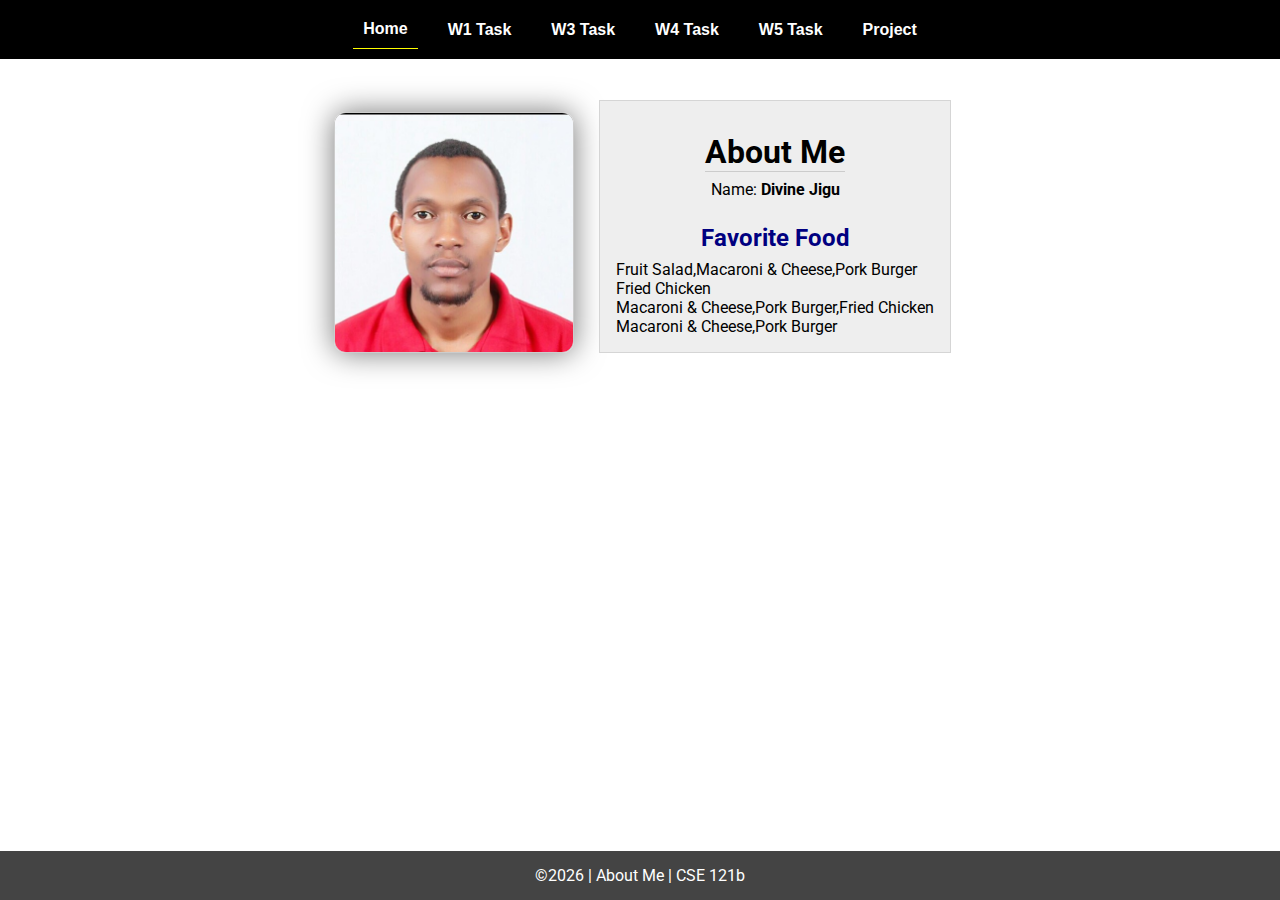
<file: index.html>
<!DOCTYPE html>
<html lang="en">

<head>
  <meta charset="UTF-8">
  <meta name="viewport" content="width=device-width, initial-scale=1.0">
  <title>About Me | CSE 121b | W02: Programming Tasks</title>
  <link rel="preconnect" href="https://fonts.googleapis.com">
  <link rel="preconnect" href="https://fonts.gstatic.com" crossorigin>
  <link href="https://fonts.googleapis.com/css2?family=Roboto:wght@400;600&display=swap"
    rel="stylesheet">
  <link rel="stylesheet" href="styles/main.css">
</head>

<body>
  <nav>
    <ul id="menu">
      <li><a id="toggleMenu">&equiv;</a></li>
      <li><a href="index.html" class="active">Home</a></li>
      <li><a href="w01-task.html">W1 Task</a></li>
      <li><a href="w03-task.html">W3 Task</a></li>
      <li><a href="w04-task.html">W4 Task</a></li>
      <li><a href="w05-task.html">W5 Task</a></li>
      <li><a href="project.html">Project</a></li>
    </ul> 
  </nav>
  <main id="home">
    <picture>
      <img src="images/placeholder.png" alt="Placeholder Image">
    </picture>
    <section>
      <h1>About Me</h1>
      <div class="info">Name: <span id="name"></span></div>
      <h2>Favorite Food</h2>
      <div class="block" id="food"></div>
    </section>
  </main>
  <footer>
    &copy;<span id="year"></span> | About Me | CSE 121b
  </footer>
  <script src="scripts/main.js"></script>
  <script src="scripts/w02-task.js"></script>
</body>

</html>
</file>
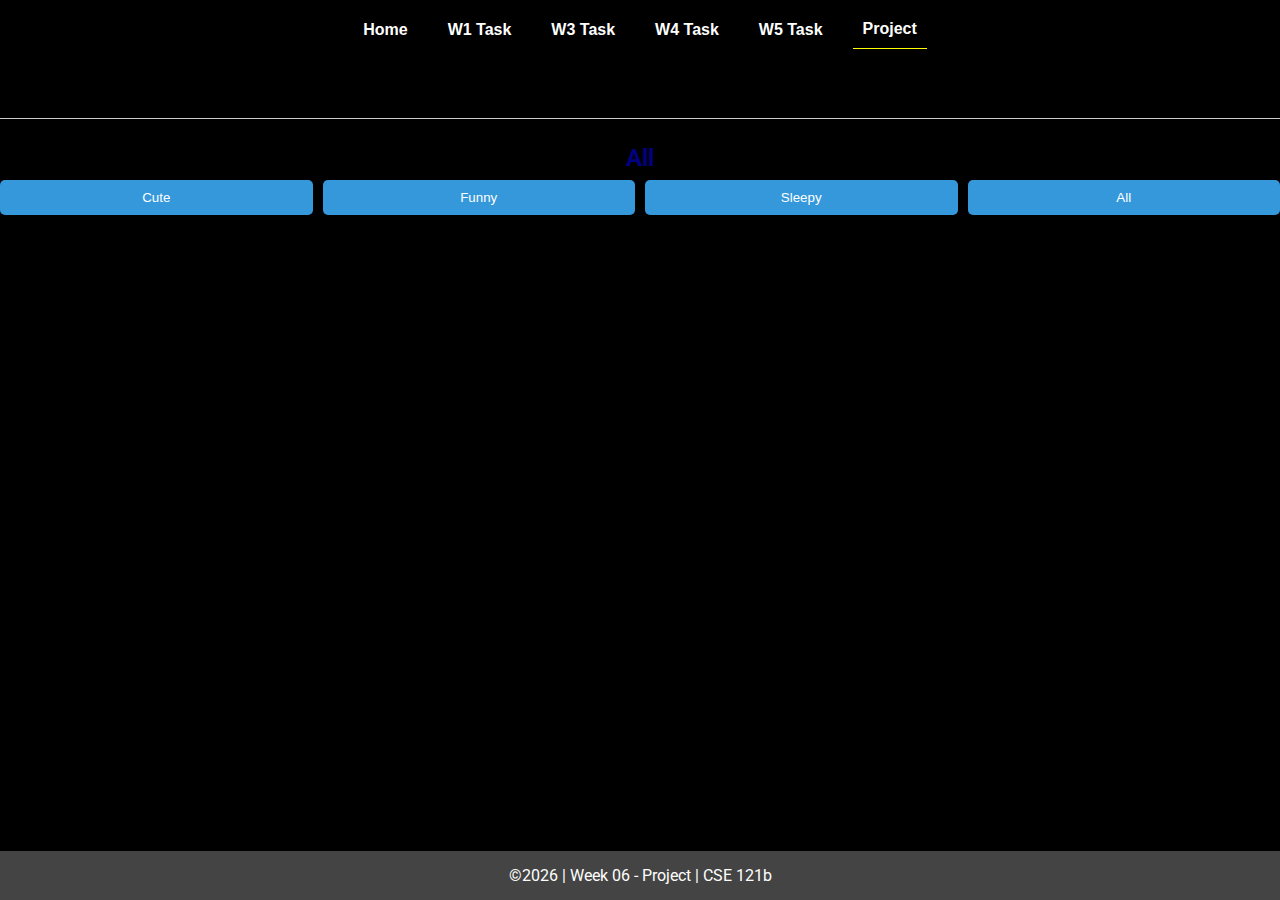
<file: project.html>
<!DOCTYPE html>
<html lang="en">

<head>
  <meta charset="UTF-8">
  <meta name="viewport" content="width=device-width, initial-scale=1.0">
  <title>Adorable Cats</title>
  <link rel="preconnect" href="https://fonts.googleapis.com">
  <link rel="preconnect" href="https://fonts.gstatic.com" crossorigin>
  <link href="https://fonts.googleapis.com/css2?family=Roboto:wght@400;600&display=swap"
    rel="stylesheet">
  <link rel="stylesheet" href="styles/main.css">
  <link rel="stylesheet" href="styles/project.css">
</head>

<body>
  <nav>
    <ul id="menu">
      <li><a id="toggleMenu">&equiv;</a></li>
      <li><a href="index.html">Home</a></li>
      <li><a href="w01-task.html">W1 Task</a></li>
      <li><a href="w03-task.html">W3 Task</a></li>
      <li><a href="w04-task.html">W4 Task</a></li>
      <li><a href="w05-task.html">W5 Task</a></li>
      <li><a href="project.html" class="active">Project</a></li>
    </ul>
  </nav>
  <main id="gridly">
    <h1>Adorable Cats</h1>
    <h2>All</h2>

    <div>
      <button id="cute"> Cute </button> 
      <button id="funny"> Funny </button> 
      <button id="sleepy"> Sleepy </button> 
      <button id="all"> All </button> 
    </div>
    
    <div id="cats">
    </div>
  </main>


  <footer>
    &copy;<span id="year"></span> | Week 06 - Project | CSE 121b
  </footer>
  <script src="scripts/main.js"></script>
  <script>
    document.getElementById("year").innerHTML = new Date().getFullYear();
  </script>
  <script src="scripts/project.js"></script>
</body>

</html>
</file>
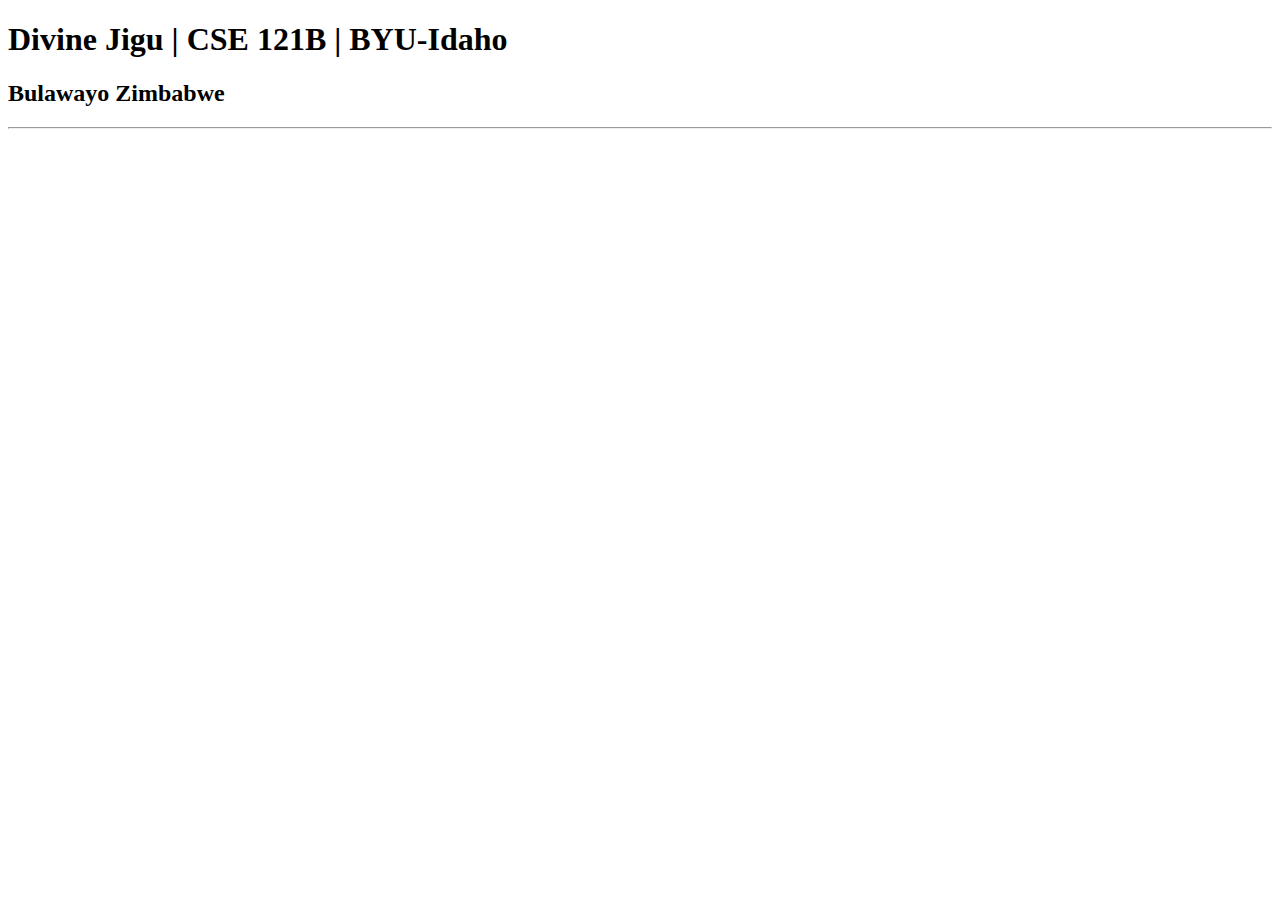
<file: test.html>
<!DOCTYPE html>
<html lang="en">
<head>
    <meta charset="UTF-8">
    <meta name="viewport" content="width=device-width, initial-scale=1.0">
    <title>Divine Jigu | CSE 121B | BYU-Idaho</title>
</head>
<body>
    <h1>Divine Jigu | CSE 121B | BYU-Idaho</h1>
    <h2>Bulawayo Zimbabwe</h2>
    <hr>
</body>
</html>
</file>
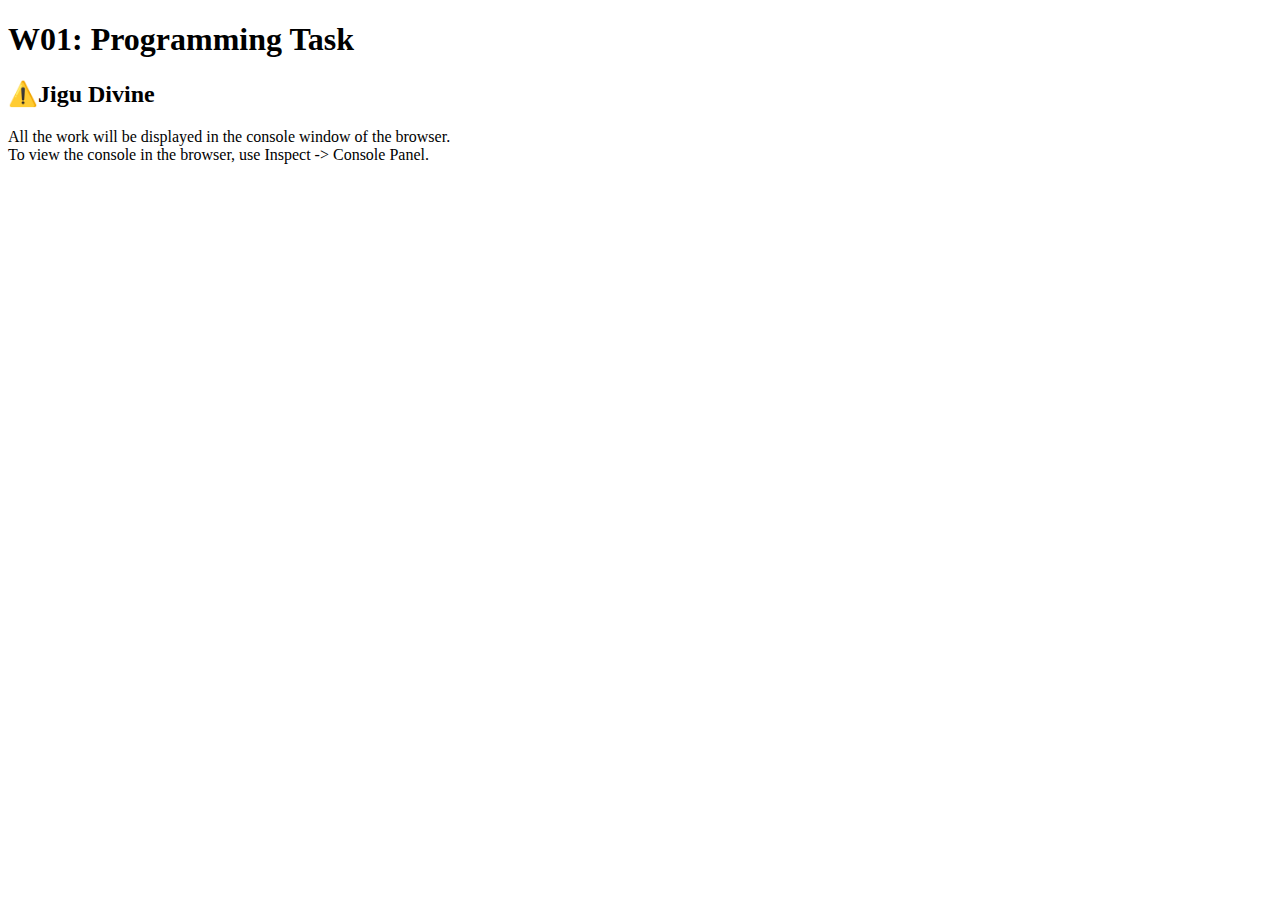
<file: w01-task.html>
<!DOCTYPE html>
<html lang="en">

<head>
  <meta charset="UTF-8">
  <meta name="viewport" content="width=device-width, initial-scale=1.0">
  <title>W01: Programming Task</title>
</head>

<body>
  <h1>W01: Programming Task</h1>
  <h2>⚠️Jigu Divine</h2>
  <p>All the work will be displayed in the console window of the browser.
    <br>To view the console in the browser, use Inspect -> Console Panel.
  </p>

  <script src="scripts/w01-task.js"></script>

</body>
</html>
</file>
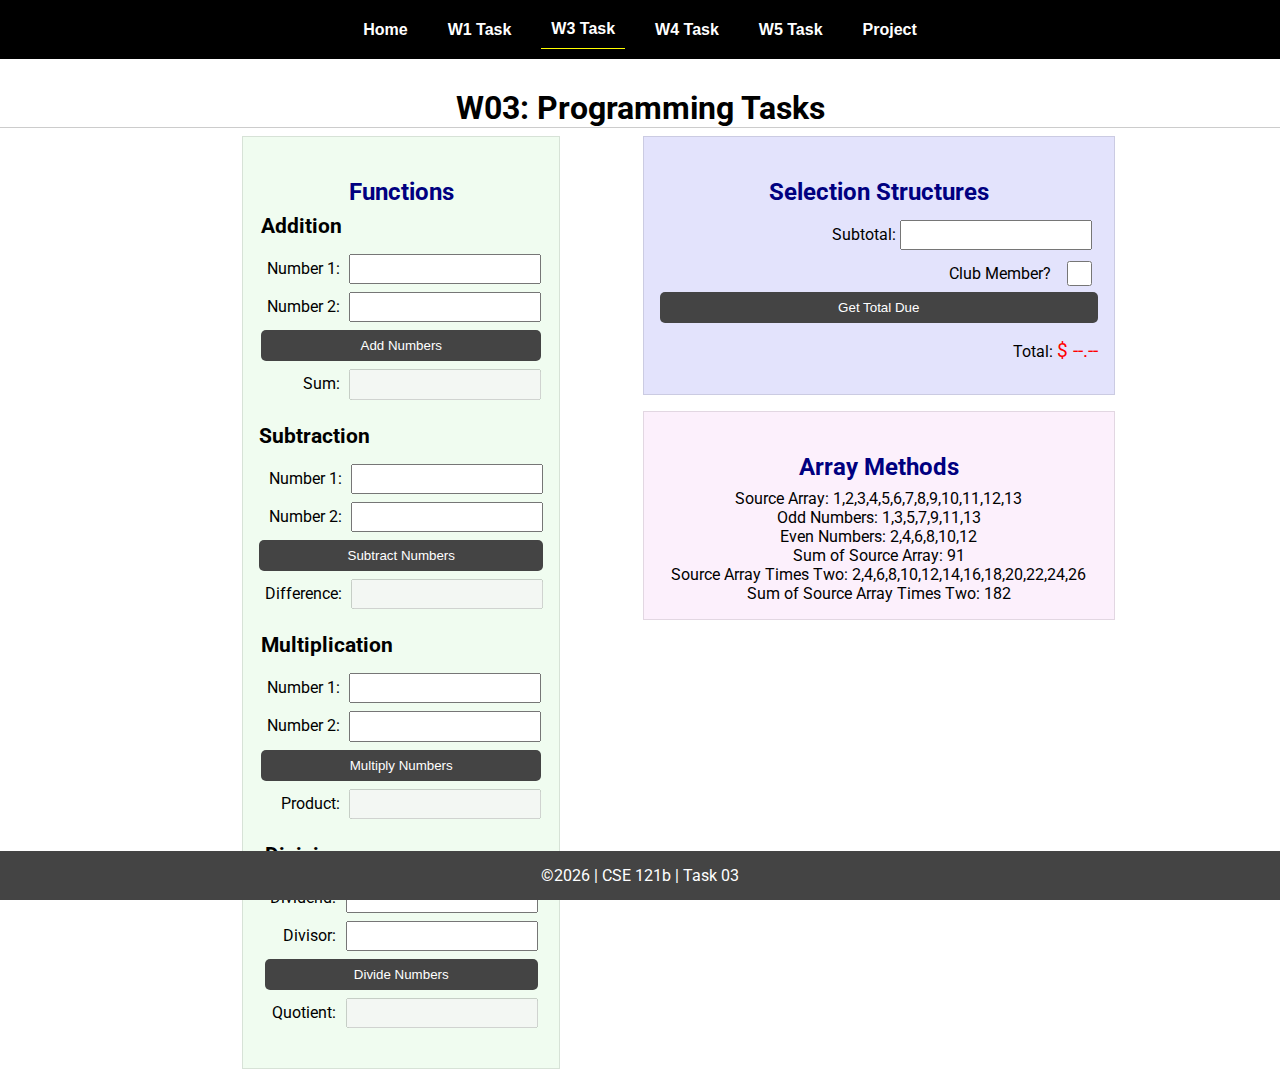
<file: w03-task.html>
<!DOCTYPE html>
<html lang="en">

<head>
    <meta charset="UTF-8">
    <meta name="viewport" content="width=device-width, initial-scale=1.0">
    <title>CSE 121b | W03: Programming Tasks</title>
    <link rel="preconnect" href="https://fonts.googleapis.com">
    <link rel="preconnect" href="https://fonts.gstatic.com" crossorigin>
    <link href="https://fonts.googleapis.com/css2?family=Roboto:wght@400;600&display=swap"
        rel="stylesheet">
    <link rel="stylesheet" href="styles/main.css">
</head>

<body>
    <nav>
        <ul id="menu">
            <li><a id="toggleMenu">&equiv;</a></li>
            <li><a href="index.html">Home</a></li>
            <li><a href="w01-task.html">W1 Task</a></li>
            <li><a href="w03-task.html" class="active">W3 Task</a></li>
            <li><a href="w04-task.html">W4 Task</a></li>
            <li><a href="w05-task.html">W5 Task</a></li>
            <li><a href="project.html">Project</a></li>
        </ul>
    </nav>>
    <header>
        <h1>W03: Programming Tasks</h1>
    </header>
    <main id="task3">
        <section id="section1">
            <h2>Functions</h2>
            <article>
                <h3>Addition</h3>
                <div>
                    <label for="add1">Number 1:</label>
                    <input type="text" id="add1" name="add1">
                </div>
                <div>
                    <label for="add2">Number 2:</label>
                    <input type="text" id="add2" name="add2">
                </div>
                <div>
                    <input type="button" id="addNumbers" value="Add Numbers">
                </div>
                <div>
                    <label for="sum">Sum:</label>
                    <input type="text" id="sum" name="sum" disabled>
                </div>
            </article>
            <article>
                <h3>Subtraction</h3>
                <div>
                    <label for="subtract1">Number 1:</label>
                    <input type="text" id="subtract1" name="subtract1">
                </div>
                <div>
                    <label for="subtract2">Number 2:</label>
                    <input type="text" id="subtract2" name="subtract2">
                </div>
                <div>
                    <input type="button" id="subtractNumbers" value="Subtract Numbers">
                </div>
                <div>
                    <label for="difference">Difference:</label>
                    <input type="text" id="difference" name="difference" disabled>
                </div>
            </article>
            <article>
                <h3>Multiplication</h3>
                <div>
                    <label for="factor1">Number 1:</label>
                    <input type="text" id="factor1" name="factor1">
                </div>
                <div>
                    <label for="factor2">Number 2:</label>
                    <input type="text" id="factor2" name="factor2">
                </div>
                <div>
                    <input type="button" id="multiplyNumbers" value="Multiply Numbers">
                </div>
                <div>
                    <label for="product">Product:</label>
                    <input type="text" id="product" name="product" disabled>
                </div>
            </article>
            <article>
                <h3>Division</h3>
                <div>
                    <label for="dividend">Dividend:</label>
                    <input type="text" id="dividend" name="dividend">
                </div>
                <div>
                    <label for="divisor">Divisor:</label>
                    <input type="text" id="divisor" name="divisor">
                </div>
                <div>
                    <input type="button" id="divideNumbers" value="Divide Numbers">
                </div>
                <div>
                    <label for="quotient">Quotient:</label>
                    <input type="text" id="quotient" name="quotient" disabled>
                </div>
            </article>
        </section>
        <div>
            <section id="section2">
                <h2>Selection Structures</h2>
                <label class="right">Subtotal:
                    <input type="number" id="subtotal" size="5">
                </label>
                <label class="middle right">
                    Club Member?
                    <input type="checkbox" id="member">
                </label>
                <div class="right">
                    <input type="button" id="getTotal" value="Get Total Due">
                </div>
                <div class="right">Total:
                    <span class="larger" id="total">$ --.--</span>
                </div>
            </section>
            <section id="section3">
                <h2>Array Methods</h2>
                <p>
                    Source Array: <span id="array"></span>
                </p>
                <p>
                    Odd Numbers: <span id="odds"></span>
                </p>
                <p>
                    Even Numbers: <span id="evens"></span>
                </p>
                <p>
                    Sum of Source Array: <span id="sumOfArray"></span>
                </p>
                <p>
                    Source Array Times Two: <span id="multiplied"></span>
                </p>
                <p>
                    Sum of Source Array Times Two: <span id="sumOfMultiplied"></span>
                </p>
            </section>
        </div>
    </main>
    <footer>
        &copy;<span id="year"></span> | CSE 121b | Task 03
    </footer>
    <script src="scripts/main.js"></script>
    <script>
        document.getElementById("year").innerHTML = new Date().getFullYear();
    </script>
    <script src="scripts/w03-task.js"></script>
</body>

</html>
</file>
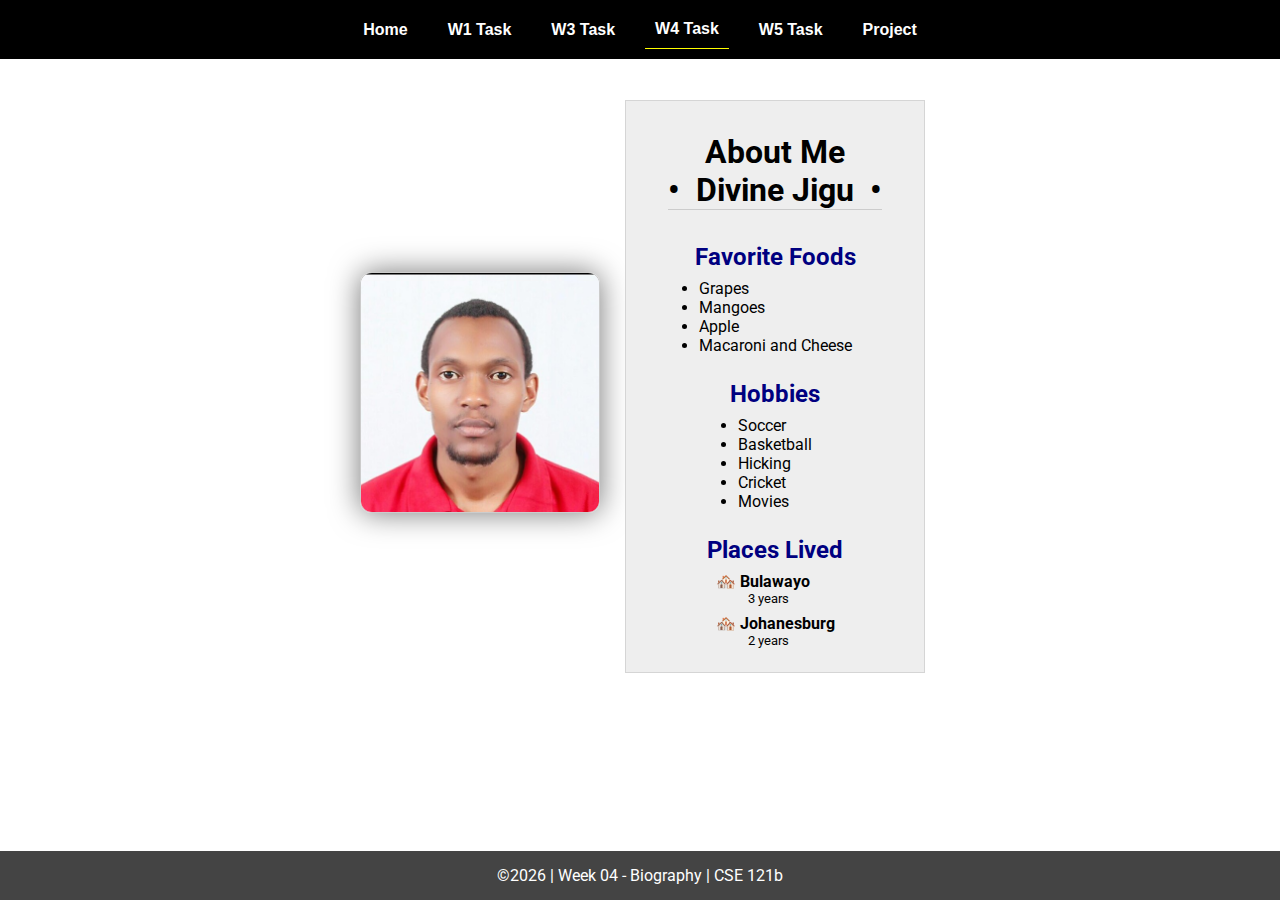
<file: w04-task.html>
<!DOCTYPE html>
<html lang="en">

<head>
  <meta charset="UTF-8">
  <meta name="viewport" content="width=device-width, initial-scale=1.0">
  <title>CSE 121b | W04: Programming Tasks</title>
  <link rel="preconnect" href="https://fonts.googleapis.com">
  <link rel="preconnect" href="https://fonts.gstatic.com" crossorigin>
  <link href="https://fonts.googleapis.com/css2?family=Roboto:wght@400;600&display=swap"
    rel="stylesheet">
  <link rel="stylesheet" href="styles/main.css">
</head>

<body>
  <nav>
    <ul id="menu">
      <li><a id="toggleMenu">&equiv;</a></li>
      <li><a href="index.html">Home</a></li>
      <li><a href="w01-task.html">W1 Task</a></li>
      <li><a href="w03-task.html">W3 Task</a></li>
      <li><a href="w04-task.html" class="active">W4 Task</a></li>
      <li><a href="w05-task.html">W5 Task</a></li>
      <li><a href="project.html">Project</a></li>
    </ul>
  </nav>
  <main id="home">
    <picture>
      <img id="photo" src="images/placeholder.png" alt="Placeholder Image">
    </picture>
    <section>
      <h1>About Me<br>• &nbsp;<span id="name"></span>&nbsp; •</h1>
      <h2>Favorite Foods</h2>
      <ul id="favorite-foods"></ul>
      <h2>Hobbies</h2>
      <ul id="hobbies"></ul>
      <h2>Places Lived</h2>
      <dl id="places-lived"></dl>
    </section>
  </main>

  <footer>
    &copy;<span id="year"></span> | Week 04 - Biography | CSE 121b
  </footer>
  <script src="scripts/main.js"></script>
  <script>
    document.getElementById("year").innerHTML = new Date().getFullYear();
  </script>
  <script src="scripts/w04-task.js"></script>
</body>

</html>
</file>
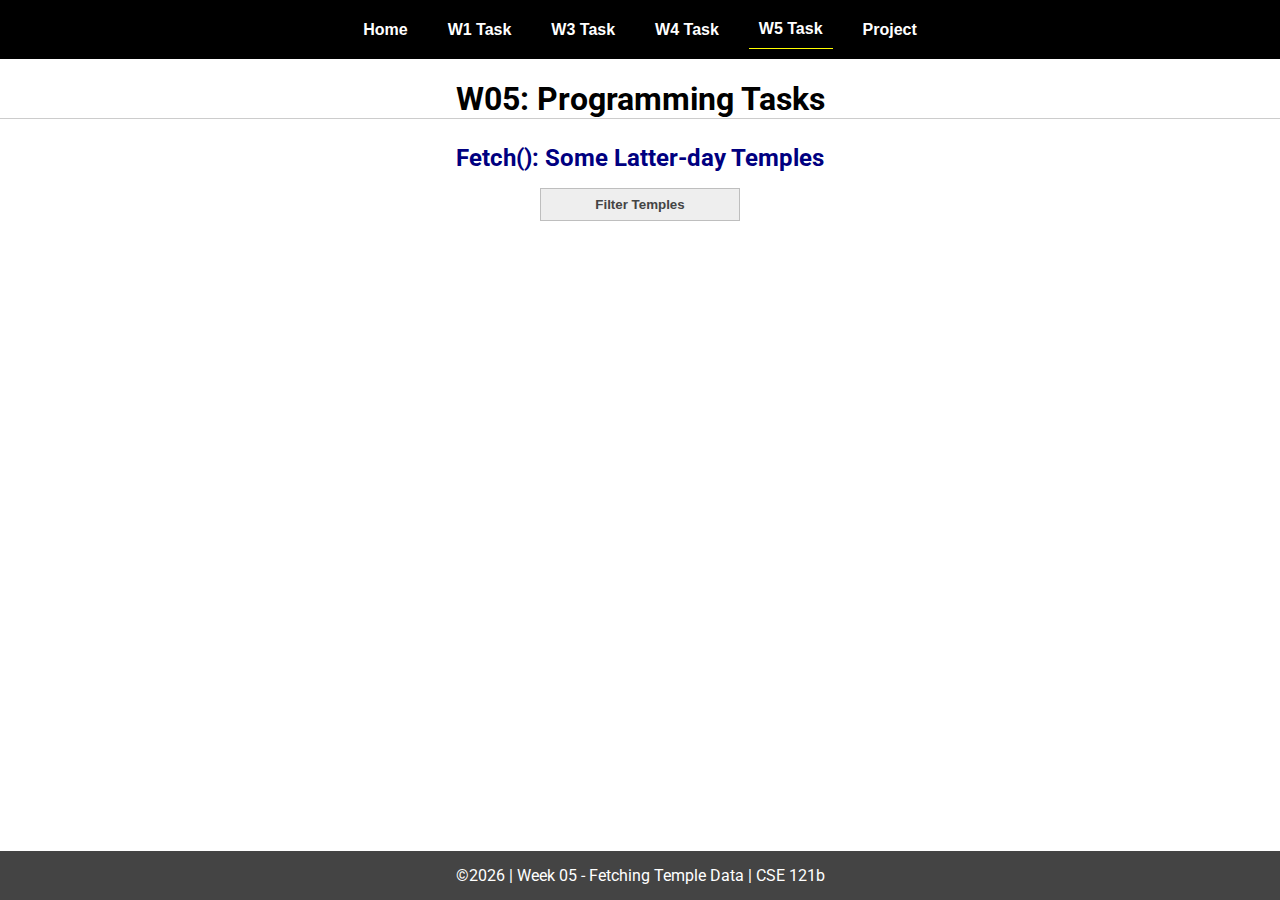
<file: w05-task.html>
<!DOCTYPE html>
<html lang="en">

<head>
  <meta charset="UTF-8">
  <meta name="viewport" content="width=device-width, initial-scale=1.0">
  <title>CSE 121b | W05: Programming Tasks</title>
  <link rel="preconnect" href="https://fonts.googleapis.com">
  <link rel="preconnect" href="https://fonts.gstatic.com" crossorigin>
  <link href="https://fonts.googleapis.com/css2?family=Roboto:wght@400;600&display=swap"
    rel="stylesheet">
  <link rel="stylesheet" href="styles/main.css">
</head>

<body>
  <nav>
    <ul id="menu">
      <li><a id="toggleMenu">&equiv;</a></li>
      <li><a href="index.html">Home</a></li>
      <li><a href="w01-task.html">W1 Task</a></li>
      <li><a href="w03-task.html">W3 Task</a></li>
      <li><a href="w04-task.html">W4 Task</a></li>
      <li><a href="w05-task.html" class="active">W5 Task</a></li>
      <li><a href="project.html">Project</a></li>
    </ul>
  </nav>
  <main id="gridly">
    <h1>W05: Programming Tasks</h1>
    <h2>Fetch(): Some Latter-day Temples</h2>

    <select id="sortBy" title="Choose a data filter.">
      <option value="" disabled selected>Filter Temples</option>
      <option value="utah">Utah</option>
      <option value="notutah">Outside of Utah</option>
      <option value="older">Built Before 1950</option>
      <option value="all">No Filter</option>
    </select>

    <div id="temples">
    </div>
  </main>


  <footer>
    &copy;<span id="year"></span> | Week 05 - Fetching Temple Data | CSE 121b
  </footer>
  <script src="scripts/main.js"></script>
  <script>
    document.getElementById("year").innerHTML = new Date().getFullYear();
  </script>
  <script src="scripts/w05-task.js"></script>
</body>

</html>
</file>
<file: styles/main.css>
/* Universal Selector */
* {
    margin: 0;
    padding: 0;
    box-sizing: border-box;
}

/* HTML Selectors */
body {
    font-family: 'Roboto', Helvetica, sans-serif;
}

nav {
    background-color: black;
    width: 100%;
    position: fixed;
    top: 0;
}

nav ul {
    display: flex;
    flex-direction: column;
    align-items: center;
    max-width: -moz-fit-content;
    max-width: fit-content;
    margin: 0 auto;
}

nav ul li {
    flex: 1 1 auto;
}

nav ul li:first-child {
    display: block;
    font-size: 2rem;
}

nav ul li:first-child a {
    padding: 1px 10px;
}

nav ul li {
    display: none;
    list-style: none;
    margin: 10px;
}

nav ul li a {
    display: block;
    padding: 10px;
    text-decoration: none;
    font-weight: 600;
    color: white;
    text-align: center;
    font-family: 'Arial Narrow', Arial, sans-serif;
}

nav ul li a:hover {
    background-color: #efefef;
    color: black;
}

h1,
h2 {
    text-align: center;
    margin: 1rem 0 .5rem;
}

h1 {
    border-bottom: 1px solid #ccc;
}

#gridly h1 {
    margin-top: 80px;
}

h2 {
    font-size: 1.5rem;
    color: navy;
    text-align: center;
    margin-top: 25px;
}

h3 {
    font-size: 1.3rem;
    margin-bottom: 1rem;
}

header {
    margin-top: 70px;
}

picture {
    margin: 0 auto;
}

picture img {
    width: 240px;
    height: auto;
    border-radius: 5%;
    border: 1px solid #ccc;
    box-shadow: 0 0 30px #777;
}

section {
    display: flex;
    flex-direction: column;
    align-items: center;
    margin: 0 auto 1rem;
    border: 1px solid rgba(0, 0, 0, .1);
    padding: 1rem;
    background-color: #eee;
}

article {
    margin-bottom: 1rem;
}

article div {
    margin-bottom: .5rem;
    text-align: right;
}

label {
    padding: .35rem;
}

input {
    padding: .35rem;
}

input[type="button"] {
    padding: .5rem;
    background-color: #444;
    color: white;
    border: none;
    border-radius: 5px;
    cursor: pointer;
    width: 100%
}

input[type="checkbox"] {
    width: 25px;
    height: 25px;
}

dt {
    font-weight: 700;
}

dt::before {
    content: "🏘️ ";
}

dd {
    margin: 0 0 .5rem 2rem;
    font-size: smaller;
}

footer {
    background-color: #444;
    color: white;
    padding: 15px;
    text-align: center;
    width: 100%;
    position: fixed;
    bottom: 0;
}

/* Class Selectors */
.active {
    border-bottom: 1px solid yellow;
}

.open li {
    display: block;
}

.block {
    display: block;
}

.larger {
    font-size: larger;
    color: red;
}

.right {
    width: 100%;
    text-align: right;
}

.middle {
    display: flex;
    align-items: center;
    justify-content: right;
    gap: 1rem;
}

/* ID Selectors */

#home {
    margin-top: 125px;
    display: grid;
    grid-template-columns: 1fr;
    grid-gap: 20px;
    align-items: center;
    justify-content: center;
}


#section1 {
    background-color: rgb(225, 250, 225, .5);
}

#section2 {
    background-color: rgba(200, 200, 250, 0.5);

}

#section2 div {
    margin-bottom: 1rem;
}

#section3 {
    background-color: rgb(250, 225, 250, .5);
}

#sortBy {
    appearance: none;
    display: flex;
    padding: .5rem;
    background-color: #eee;
    color: #444;
    font-weight: 700;
    margin: 1rem auto;
    width: 200px;
    border: 1px solid rgba(0, 0, 0, .2);
    text-align: center;
}

#sortBy option:disabled {
    font-style: italic;
    padding: 1rem;
    background-color: #111;
    color: #eee;
}

#temples {
    display: grid;
    grid-template-columns: repeat(auto-fit, minmax(320px, 1fr));
    grid-gap: .5rem;
    align-items: center;
    margin-bottom: 3rem;
}

#temples article {
    height: 250px;
    margin: .5rem;
    border: 1px solid rgba(0, 0, 0, .1);
    padding: 1rem;
    background-color: #eee;
    display: flex;
    flex-direction: column;
    align-items: center;
    justify-content: center;
}

#temples h4 {
    color: navy;
    font-size: smaller;
}


#temples img {
    width: 250px;
    height: auto;
    box-shadow: 0 0 30px #777;
    margin: .5rem;
}

/* Media Queries */
@media only screen and (min-width: 32.5em) {
    nav ul {
        flex-direction: row;
    }

    nav ul li:first-child {
        display: none;
    }

    nav ul li {
        display: block;
    }

    section {
        min-width: 300px;
    }

    #home {
        margin: 100px auto 20px;
        grid-template-columns: 250px 1fr;
        max-width: -moz-fit-content;
        max-width: fit-content;
    }

    #task3 {
        display: grid;
        grid-template-columns: 1fr 1fr;
        grid-gap: 5px;
        margin: 0 auto;
        max-width: 950px;
    }

}
</file>
<file: styles/project.css>
/* Universal Selector */
* {
    margin: 0;
    padding: 0;
    box-sizing: border-box;
}
/* HTML Selectors */
body {
    font-family: 'Roboto', Helvetica, sans-serif;
    background-color: black;
}


picture {
    margin: 0 auto;
}

img {
    width: 240px;
    height: 200px;
    border-radius: 5%;
    border: 1px solid #ccc;
    box-shadow: 0 0 30px #777;
}


#cats {
    display: grid;
    grid-template-columns: repeat(auto-fit, minmax(300px, 1fr));
    grid-gap: .5rem;
    align-items: center;
    margin-bottom: 3rem;
}

#cats article {
    height: 400px;
    margin: .5rem;
    border: 1px solid rgba(0, 0, 0, .1);
    padding: 1rem;
    background-color: rgb(169, 172, 173);
    display: flex;
    flex-direction: column;
    align-items: center;
    justify-content: center;
}

#cats img {
    width: 100%;
    height: 100%;
    box-shadow: 0 0 30px #777;
    margin: .5rem;
}

.image-grid {
    display: grid;
    grid-template-columns: repeat(auto-fill, minmax(500px, 1fr));
    gap: 20px;
  }

  .image-item {
    width: 100%;
    height: 200;
  }

div {
    display: grid;
    grid-template-columns: repeat(4, 1fr);
    gap: 10px;
  }

button {
    padding: 10px;
    text-align: center;
    background-color: #3498db;
    color: #fff;
    border: none;
    border-radius: 5px;
    cursor: pointer;
  }

  #cuteButton {
    background-color: rgb(231, 76, 60);
  }

  #funnyButton {
    background-color: #2ecc71;
  }

  #sleepyButton {
    background-color: #f39c12;
  }

  #playButton {
    background-color: #9b59b6;
  }
</file>
